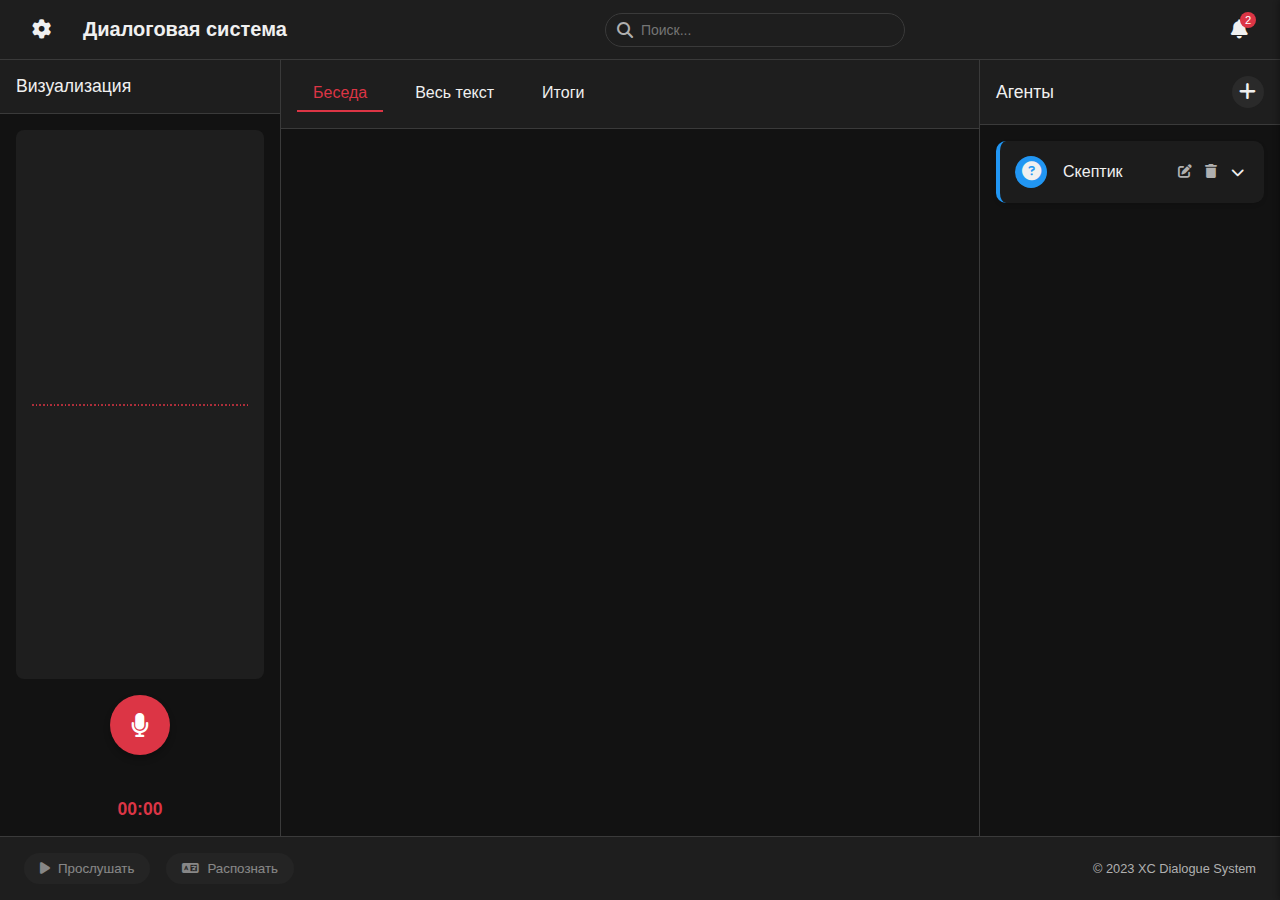
<file: index.html>
<!DOCTYPE html>
<html lang="ru">
<head>
    <meta charset="UTF-8">
    <meta name="viewport" content="width=device-width, initial-scale=1.0">
    <title>Speech Recording System</title>
    <link rel="stylesheet" href="https://cdnjs.cloudflare.com/ajax/libs/font-awesome/6.4.0/css/all.min.css">
    <link rel="stylesheet" href="styles.css">
</head>
<body>
    <div class="container">
        <!-- Top Navigation Bar -->
        <header class="header">
            <div class="nav-left">
                <button id="settings-toggle" class="icon-button">
                    <i class="fas fa-cog"></i>
                </button>
                <h1>Диалоговая система</h1>
            </div>
            <div class="nav-center">
                <div class="search-container">
                    <i class="fas fa-search search-icon"></i>
                    <input type="text" placeholder="Поиск..." class="search-input">
                </div>
            </div>
            <div class="nav-right">
                <button class="icon-button notification">
                    <i class="fas fa-bell"></i>
                    <span class="notification-badge">2</span>
                </button>
            </div>
        </header>
        
        <!-- Main Content Area -->
        <main class="content">
            <!-- Left Panel - Visualization -->
            <div class="visualization-panel">
                <div class="panel-header">
                    <h2>Визуализация</h2>
                </div>
                <div class="waveform-container">
                    <div class="waveform-visualization"></div>
                </div>
                <div class="record-button-container">
                    <button id="recordButton"><i class="fas fa-microphone"></i></button>
                    <div id="recordingStatus"></div>
                    <div id="recordingTimer">00:00</div>
                </div>
            </div>
            
            <!-- Center Panel - Conversation Timeline -->
            <section class="conversation-panel">
                <div class="panel-header">
                    <div class="tabs-container">
                        <div class="tab active" data-tab="conversation">Беседа</div>
                        <div class="tab" data-tab="text">Весь текст</div>
                        <div class="tab" data-tab="summary">Итоги</div>
                    </div>
                </div>
                
                <!-- Conversation Timeline Tab -->
                <div id="conversation-tab" class="timeline-container">
                    <div id="conversationTimeline" class="conversation-timeline">
                        <!-- Timeline items will be added here dynamically -->
                    </div>
                </div>
                
                <!-- Full Text Tab -->
                <div id="text-tab" class="timeline-container" style="display: none;">
                    <div id="conversationText" class="conversation-full-text">
                        <!-- Full text will be added here dynamically -->
                    </div>
                </div>
                
                <!-- Summary Tab -->
                <div id="summary-tab" class="timeline-container" style="display: none;">
                    <div class="summary-container">
                        <h3>Итоги разговора</h3>
                        <div id="summary-text" class="summary-content">
                            Здесь будет отображаться краткое резюме разговора после его завершения.
                        </div>
                    </div>
                </div>
            </section>
            
            <!-- Right Panel - Agent Responses -->
            <section class="agents-panel">
                <div class="panel-header">
                    <h2>Агенты</h2>
                    <button id="add-agent-btn" class="icon-button">
                        <i class="fas fa-plus"></i>
                    </button>
                </div>
                
                <div id="agent-cards" class="agent-cards">
                    <!-- Скептик будет единственным агентом по умолчанию -->
                    <div class="agent-card secondary" data-agent-id="agent-1" data-agent-type="скептик">
                        <div class="agent-header">
                            <div class="agent-icon">
                                <i class="fas fa-question-circle"></i>
                            </div>
                            <h3>Скептик</h3>
                            <div class="agent-actions">
                                <button class="agent-edit-btn icon-button" title="Изменить агента">
                                    <i class="fas fa-edit"></i>
                                </button>
                                <button class="agent-delete-btn icon-button" title="Удалить агента">
                                    <i class="fas fa-trash"></i>
                                </button>
                                <button class="expand-button" title="Развернуть">
                                    <i class="fas fa-chevron-down"></i>
                                </button>
                            </div>
                        </div>
                        <div class="agent-content">
                            Ждем вашего сообщения...
                        </div>
                    </div>
                </div>
            </section>
        </main>
        
        <!-- Footer with Playback Controls -->
        <footer class="footer">
            <div class="playback-controls">
                <button id="playButton" disabled>
                    <i class="fas fa-play"></i> Прослушать
                </button>
                <button id="recognizeButton" disabled>
                    <i class="fas fa-language"></i> Распознать
                </button>
            </div>
            <audio id="audioPlayer" controls style="display: none;"></audio>
            <div class="copyright">© 2023 XC Dialogue System</div>
        </footer>
    </div>
    
    <!-- Settings Panel (Hidden by default) -->
    <div id="settings-panel" class="settings-panel">
        <div class="settings-header">
            <h2>Настройки</h2>
            <button id="close-settings">
                <i class="fas fa-times"></i>
            </button>
        </div>
        
        <div class="settings-content">
            <div class="settings-section">
                <h3>Запись</h3>
                <div class="setting-item">
                    <label>Частота отправки (секунды)</label>
                    <div class="slider-container">
                        <input type="range" id="sendFrequency" class="slider" min="5" max="60" value="10">
                        <span id="frequencyValue">10</span>
                    </div>
                </div>
                <div class="setting-item">
                    <label>Автоматическая отправка</label>
                    <label class="switch">
                        <input type="checkbox" id="autoSendToggle" checked>
                        <span class="slider round"></span>
                    </label>
                </div>
            </div>
            <div class="settings-section">
                <h3>Внешний вид</h3>
                <div class="setting-item">
                    <label>Тема</label>
                    <label class="switch">
                        <input type="checkbox" id="themeToggle">
                        <span class="slider round"></span>
                        <span class="switch-label" id="themeLabel">Тёмная</span>
                    </label>
                </div>
            </div>
        </div>
    </div>
    
    <!-- Agent Modal for Adding/Editing -->
    <div id="agent-modal" class="modal">
        <div class="modal-content">
            <div class="modal-header">
                <h3 id="modal-title">Добавить агента</h3>
                <button id="close-modal" class="icon-button">
                    <i class="fas fa-times"></i>
                </button>
            </div>
            <div class="modal-body">
                <div class="form-group">
                    <label for="agent-type">Тип агента</label>
                    <select id="agent-type" class="form-control">
                        <option value="скептик">Скептик</option>
                        <option value="шутник">Шутник</option>
                        <option value="умник">Умник</option>
                        <option value="эмоциональный">Эмоциональный</option>
                        <option value="критик">Критик</option>
                        <option value="переводчик">Переводчик</option>
                        <option value="кастомный">Кастомный</option>
                    </select>
                </div>
                <div id="custom-prompt-container" class="form-group" style="display: none;">
                    <label for="custom-prompt">Кастомный промпт</label>
                    <textarea id="custom-prompt" class="form-control" rows="4" placeholder="Введите инструкции для агента..."></textarea>
                </div>
                <div class="form-group">
                    <label for="agent-icon">Иконка</label>
                    <select id="agent-icon" class="form-control">
                        <option value="fa-question-circle">Вопрос</option>
                        <option value="fa-laugh">Смех</option>
                        <option value="fa-brain">Мозг</option>
                        <option value="fa-heart">Сердце</option>
                        <option value="fa-bolt">Молния</option>
                        <option value="fa-comment">Комментарий</option>
                        <option value="fa-language">Язык</option>
                        <option value="fa-eye">Глаз</option>
                        <option value="fa-star">Звезда</option>
                    </select>
                </div>
            </div>
            <div class="modal-footer">
                <button id="save-agent" class="btn btn-primary">Сохранить</button>
            </div>
        </div>
    </div>
    
    <script src="visualizer.js"></script>
    <script src="script.js"></script>
</body>
</html>
</file>
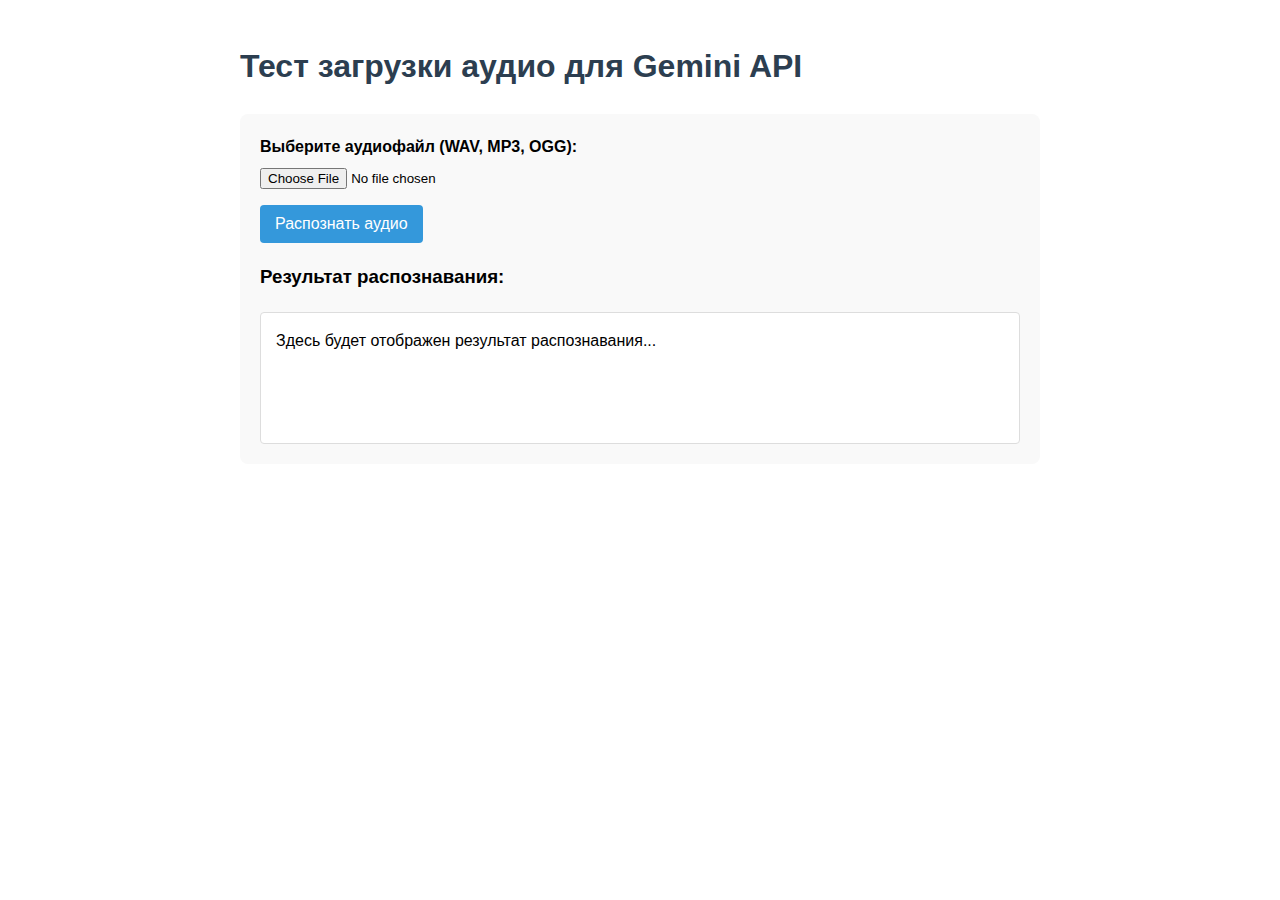
<file: test-audio-upload.html>
<!DOCTYPE html>
<html lang="ru">
<head>
    <meta charset="UTF-8">
    <meta name="viewport" content="width=device-width, initial-scale=1.0">
    <title>Тест загрузки аудио для Gemini API</title>
    <style>
        body {
            font-family: 'Segoe UI', Tahoma, Geneva, Verdana, sans-serif;
            max-width: 800px;
            margin: 0 auto;
            padding: 20px;
            line-height: 1.6;
        }
        h1 {
            color: #2c3e50;
        }
        .container {
            background-color: #f9f9f9;
            border-radius: 8px;
            padding: 20px;
            margin-top: 20px;
        }
        .form-group {
            margin-bottom: 15px;
        }
        label {
            display: block;
            margin-bottom: 5px;
            font-weight: bold;
        }
        button {
            background-color: #3498db;
            color: white;
            border: none;
            padding: 10px 15px;
            border-radius: 4px;
            cursor: pointer;
            font-size: 16px;
        }
        button:hover {
            background-color: #2980b9;
        }
        #result {
            margin-top: 20px;
            padding: 15px;
            border: 1px solid #ddd;
            border-radius: 4px;
            background-color: #fff;
            min-height: 100px;
            white-space: pre-wrap;
        }
        .status {
            margin-top: 10px;
            font-style: italic;
            color: #7f8c8d;
        }
    </style>
</head>
<body>
    <h1>Тест загрузки аудио для Gemini API</h1>
    
    <div class="container">
        <div class="form-group">
            <label for="audioFile">Выберите аудиофайл (WAV, MP3, OGG):</label>
            <input type="file" id="audioFile" accept="audio/*">
        </div>
        
        <button id="transcribeButton">Распознать аудио</button>
        
        <div class="status" id="status"></div>
        
        <h3>Результат распознавания:</h3>
        <div id="result">Здесь будет отображен результат распознавания...</div>
    </div>
    
    <script>
        // Gemini API Key
        const GEMINI_API_KEY = 'AIzaSyB8oKZIbyeH7Ttv2kmTn8cEhFiUYKolv3g';
        const GEMINI_API_URL = 'https://generativelanguage.googleapis.com/v1beta/models';
        const GEMINI_MODEL = 'gemini-1.5-flash'; // Using Gemini 1.5 Flash for faster responses
        
        // DOM Elements
        const audioFileInput = document.getElementById('audioFile');
        const transcribeButton = document.getElementById('transcribeButton');
        const statusElement = document.getElementById('status');
        const resultElement = document.getElementById('result');
        
        // Event Listeners
        transcribeButton.addEventListener('click', handleTranscription);
        
        // Convert file to base64
        function fileToBase64(file) {
            return new Promise((resolve, reject) => {
                const reader = new FileReader();
                reader.onloadend = () => {
                    // Get the base64 string by removing the Data URL prefix
                    const base64String = reader.result.split(',')[1];
                    resolve(base64String);
                };
                reader.onerror = reject;
                reader.readAsDataURL(file);
            });
        }
        
        // Handle transcription
        async function handleTranscription() {
            try {
                // Check if a file is selected
                const file = audioFileInput.files[0];
                if (!file) {
                    alert('Пожалуйста, выберите аудиофайл');
                    return;
                }
                
                // Update status
                statusElement.textContent = 'Загрузка и обработка аудио...';
                
                // Convert file to base64
                const audioBase64 = await fileToBase64(file);
                
                // Prepare the request payload
                const payload = {
                    contents: [
                        {
                            parts: [
                                {
                                    text: "Пожалуйста, расшифруй следующую аудиозапись на русском языке. Дай только текст без дополнительных комментариев."
                                },
                                {
                                    inline_data: {
                                        mime_type: file.type,
                                        data: audioBase64
                                    }
                                }
                            ]
                        }
                    ],
                    generation_config: {
                        temperature: 0.2,
                        top_p: 0.8,
                        top_k: 40
                    }
                };
                
                // Make the API request
                statusElement.textContent = 'Отправка запроса к Gemini API...';
                
                const response = await fetch(`${GEMINI_API_URL}/${GEMINI_MODEL}:generateContent?key=${GEMINI_API_KEY}`, {
                    method: 'POST',
                    headers: {
                        'Content-Type': 'application/json'
                    },
                    body: JSON.stringify(payload)
                });
                
                // Check if the request was successful
                if (!response.ok) {
                    const errorData = await response.json();
                    throw new Error(`API error: ${errorData.error.message || response.statusText}`);
                }
                
                // Parse the response
                const data = await response.json();
                
                // Extract the transcription text
                const transcriptionResult = data.candidates[0].content.parts[0].text;
                
                // Display the result
                resultElement.textContent = transcriptionResult;
                statusElement.textContent = 'Распознавание завершено успешно!';
                
            } catch (error) {
                console.error('Error transcribing audio:', error);
                statusElement.textContent = 'Ошибка: ' + error.message;
                resultElement.textContent = 'Произошла ошибка при распознавании аудио. Пожалуйста, попробуйте еще раз.';
            }
        }
    </script>
</body>
</html>
</file>
<file: styles.css>
/* CSS Variables for Theme Colors */
:root {
    /* Dark Theme Colors (default) */
    --primary: #dc3545;
    --primary-dark: #c82333;
    --primary-light: #ff6b81;
    --primary-rgb: 220, 53, 69; /* RGB value for primary color */
    --background: #121212;
    --background-light: #1e1e1e;
    --background-lighter: #2a2a2a;
    --text: #f0f0f0;
    --text-secondary: #b0b0b0;
    --border: #3a3a3a;
    --card-bg: #1e1e1e;
    --shadow: rgba(0, 0, 0, 0.25);
    
    /* Message Colors */
    --primary-msg: #7e57c2; /* Purple for regular messages */
    --secondary-msg: #ef6c00; /* Orange for grouped items */
    --note-msg: #d32f2f; /* Red for important notes */
    
    /* Agent Card Colors */
    --primary-agent: #673ab7; /* Purple for joker */
    --secondary-agent: #2196f3; /* Blue for skeptic */
    --tertiary-agent: #00bcd4; /* Teal for smart */
    --quaternary-agent: #e91e63; /* Pink for emotional */
    --quinary-agent: #ff5722; /* Deep orange for critic */
    --senary-agent: #4caf50; /* Green for translator */
    --custom-agent: #9c27b0; /* Violet for custom */
    
    /* Misc Colors */
    --success: #4caf50;
    --warning: #ff9800;
    --info: #2196f3;
}

/* Light Theme Colors */
[data-theme="light"] {
    --primary: #dc3545;
    --primary-dark: #c82333;
    --primary-light: #ff6b81;
    --background: #f5f5f5;
    --background-light: #ffffff;
    --background-lighter: #f0f0f0;
    --text: #333333;
    --text-secondary: #666666;
    --border: #dddddd;
    --card-bg: #ffffff;
    --shadow: rgba(0, 0, 0, 0.1);
}

/* Theme Transition */
body {
    transition: background-color 0.3s ease, color 0.3s ease;
}

.switch-label {
    margin-left: 10px;
    font-size: 14px;
    color: var(--text-secondary);
}

/* Update existing switch styles */
.switch {
    position: relative;
    display: inline-flex;
    align-items: center;
    min-width: 50px;
    width: 50px;
    height: 24px;
}

.switch input {
    opacity: 0;
    width: 0;
    height: 0;
}

.switch .slider {
    position: absolute;
    cursor: pointer;
    top: 0;
    left: 0;
    right: 0;
    bottom: 0;
    background-color: var(--background-lighter);
    transition: .4s;
    border-radius: 24px;
    width: auto;
    height: auto;
}

.switch .slider:before {
    position: absolute;
    content: "";
    height: 16px;
    width: 16px;
    left: 4px;
    bottom: 4px;
    background-color: white;
    transition: .4s;
    border-radius: 50%;
}

.switch input:checked + .slider {
    background-color: var(--primary);
}

.switch input:checked + .slider:before {
    transform: translateX(26px);
}

.switch input:checked + .slider + .switch-label {
    color: var(--primary);
}

.switch .slider.round {
    border-radius: 24px;
}

.switch .slider.round:before {
    border-radius: 50%;
}

/* Base Styles */
* {
    margin: 0;
    padding: 0;
    box-sizing: border-box;
}

body {
    font-family: 'Segoe UI', Tahoma, Geneva, Verdana, sans-serif;
    background-color: var(--background);
    color: var(--text);
    height: 100vh;
    overflow: hidden;
}

/* Layout Structure */
.container {
    display: grid;
    height: 100vh;
    grid-template-rows: auto 1fr auto;
    grid-template-areas:
        "header header header"
        "content content content"
        "footer footer footer";
}

/* Header Styles */
.header {
    grid-area: header;
    display: flex;
    justify-content: space-between;
    align-items: center;
    padding: 0.75rem 1.5rem;
    background-color: var(--background-light);
    border-bottom: 1px solid var(--border);
    height: 60px;
}

.nav-left, .nav-right {
    display: flex;
    align-items: center;
    gap: 1rem;
}

.nav-left h1 {
    font-size: 1.25rem;
    margin-left: 0.5rem;
}

.search-container {
    position: relative;
    display: flex;
    align-items: center;
}

.search-input {
    width: 300px;
    padding: 8px 35px;
    border: 1px solid var(--border);
    border-radius: 20px;
    background-color: var(--background-light);
    color: var(--text);
    font-size: 14px;
    transition: all 0.3s ease;
}

.search-input:focus {
    outline: none;
    border-color: var(--primary);
    box-shadow: 0 0 0 2px rgba(220, 53, 69, 0.2);
}

.search-icon {
    position: absolute;
    left: 12px;
    color: var(--text-secondary);
    pointer-events: none;
}

.icon-button {
    background: none;
    border: none;
    color: var(--text);
    cursor: pointer;
    font-size: 1.2rem;
    padding: 0.5rem;
    border-radius: 50%;
    display: flex;
    align-items: center;
    justify-content: center;
    transition: background-color 0.3s;
}

.icon-button:hover {
    background-color: var(--background-lighter);
}

.notification {
    position: relative;
}

.notification-badge {
    position: absolute;
    top: 0;
    right: 0;
    background-color: var(--primary);
    color: white;
    font-size: 0.7rem;
    width: 16px;
    height: 16px;
    display: flex;
    align-items: center;
    justify-content: center;
    border-radius: 50%;
}

/* Main Content Area */
.content {
    grid-area: content;
    display: grid;
    grid-template-columns: 280px 1fr 300px;
    grid-template-areas: "viz conv agents";
    gap: 1px;
    background-color: var(--border);
    height: 100%;
    overflow: hidden;
}

/* Visualization Panel */
.visualization-panel {
    grid-area: viz;
    background-color: var(--background);
    display: flex;
    flex-direction: column;
    overflow: hidden;
}

.panel-header {
    padding: 1rem;
    border-bottom: 1px solid var(--border);
    background-color: var(--background-light);
}

.panel-header h2 {
    font-size: 1.1rem;
    font-weight: 500;
}

.waveform-container {
    flex-grow: 1;
    display: flex;
    align-items: center;
    justify-content: center;
    padding: 1rem;
    background-color: var(--background-light);
    margin: 1rem;
    border-radius: 8px;
    overflow: hidden;
    height: 200px;
}

.waveform-visualization {
    display: flex;
    align-items: center;
    justify-content: space-around;
    height: 150px;
    width: 100%;
    gap: 2px;
}

.waveform-line {
    width: 3px;
    background-color: var(--primary);
    border-radius: 2px;
    transition: height 0.1s ease;
}

#visualizer-container {
    width: 100%;
    height: 200px;
    position: relative;
    background-color: var(--background-light);
    margin-bottom: 1rem;
    overflow: hidden;
    border-radius: 8px;
    margin: 0 1rem 1rem 1rem;
}

#visualizer {
    width: 100%;
    height: 100%;
}

.record-button-container {
    display: flex;
    flex-direction: column;
    align-items: center;
    padding-bottom: 1rem;
}

#recordButton {
    width: 60px;
    height: 60px;
    border-radius: 50%;
    background-color: var(--primary);
    color: white;
    border: none;
    display: flex;
    align-items: center;
    justify-content: center;
    font-size: 1.5rem;
    margin-bottom: 1rem;
    cursor: pointer;
    transition: all 0.3s ease;
    box-shadow: 0 4px 6px var(--shadow);
}

#recordButton:hover {
    background-color: var(--primary-dark);
    transform: scale(1.05);
}

/* Анимации для записи */
@keyframes recording-pulse {
    0% {
        box-shadow: 0 0 0 0 rgba(220, 53, 69, 0.7);
        transform: scale(1);
    }
    50% {
        box-shadow: 0 0 0 8px rgba(220, 53, 69, 0);
        transform: scale(1.05);
    }
    100% {
        box-shadow: 0 0 0 0 rgba(220, 53, 69, 0);
        transform: scale(1);
    }
}

#recordButton.recording {
    animation: recording-pulse 2s infinite;
    background-color: var(--primary-dark);
    transform-origin: center;
}

#recordingStatus {
    font-size: 0.9rem;
    color: var(--text-secondary);
    margin-bottom: 0.5rem;
    min-height: 20px;
    opacity: 0;
    transition: opacity 0.3s ease;
}

#recordingStatus.active {
    opacity: 1;
}

#recordingTimer {
    font-size: 1.1rem;
    font-weight: bold;
    color: var(--primary);
}

/* Conversation Panel */
.conversation-panel {
    grid-area: conv;
    background-color: var(--background);
    display: flex;
    flex-direction: column;
    overflow: hidden;
}

.tabs-container {
    display: flex;
    gap: 1rem;
}

.tab {
    padding: 0.5rem 1rem;
    cursor: pointer;
    border-bottom: 2px solid transparent;
    transition: all 0.3s ease;
    font-weight: 500;
}

.tab:hover {
    color: var(--primary-light);
}

.tab.active {
    border-bottom: 2px solid var(--primary);
    color: var(--primary);
}

.timeline-container {
    flex-grow: 1;
    overflow-y: auto;
    padding: 1rem;
}

.conversation-timeline {
    display: flex;
    flex-direction: column;
    gap: 1.5rem;
}

.timeline-item {
    display: flex;
    flex-direction: column;
    margin-bottom: 1.5rem;
}

.timestamp {
    font-size: 0.8rem;
    color: var(--text-secondary);
    margin-bottom: 0.5rem;
}

.message-block {
    padding: 1rem;
    border-radius: 8px;
    max-width: 90%;
    box-shadow: 0 2px 4px var(--shadow);
}

.message-block.primary {
    background-color: var(--primary-msg);
    align-self: flex-start;
}

.message-block.secondary {
    background-color: var(--secondary-msg);
    align-self: flex-start;
}

.message-block.note {
    background-color: var(--note-msg);
    align-self: flex-start;
    margin-top: 0.5rem;
}

.message-block p {
    margin: 0;
    line-height: 1.5;
}

.conversation-full-text {
    padding: 1rem;
    line-height: 1.6;
}

.conversation-entry {
    margin-bottom: 1.5rem;
    padding-bottom: 1.5rem;
    border-bottom: 1px solid var(--border);
}

.conversation-entry .timestamp {
    font-size: 0.8rem;
    color: var(--text-secondary);
    margin-bottom: 0.5rem;
}

.summary-container {
    padding: 1rem;
}

.summary-container h3 {
    margin-bottom: 1rem;
    font-size: 1.2rem;
    color: var(--primary);
}

.summary-content {
    line-height: 1.6;
    padding: 1rem;
    background-color: var(--background-light);
    border-radius: 8px;
}

/* Agents Panel */
.agents-panel {
    grid-area: agents;
    background-color: var(--background);
    overflow-y: auto;
}

.agent-cards {
    padding: 1rem;
    display: flex;
    flex-direction: column;
    gap: 1rem;
}

.agent-card {
    margin-bottom: 15px;
    border-radius: 10px;
    background: var(--card-bg);
    box-shadow: 0 2px 4px rgba(0, 0, 0, 0.1);
    overflow: hidden;
}

.agent-card:hover {
    transform: translateY(-3px);
}

.agent-card.primary {
    border-left: 4px solid var(--primary-agent);
}

.agent-card.secondary {
    border-left: 4px solid var(--secondary-agent);
}

.agent-card.tertiary {
    border-left: 4px solid var(--tertiary-agent);
}

.agent-card.quaternary {
    border-left: 4px solid var(--quaternary-agent);
}

.agent-card.quinary {
    border-left: 4px solid var(--quinary-agent);
}

.agent-card.senary {
    border-left: 4px solid var(--senary-agent);
}

.agent-card.custom {
    border-left: 4px solid var(--custom-agent);
}

.agent-header {
    display: flex;
    align-items: center;
    padding: 15px;
    background: rgba(0, 0, 0, 0.05);
}

.agent-icon {
    width: 32px;
    height: 32px;
    display: flex;
    align-items: center;
    justify-content: center;
    border-radius: 50%;
    margin-right: 1rem;
    font-size: 1.2rem;
}

.agent-card.primary .agent-icon {
    background-color: var(--primary-agent);
}

.agent-card.secondary .agent-icon {
    background-color: var(--secondary-agent);
}

.agent-card.tertiary .agent-icon {
    background-color: var(--tertiary-agent);
}

.agent-card.quaternary .agent-icon {
    background-color: var(--quaternary-agent);
}

.agent-card.quinary .agent-icon {
    background-color: var(--quinary-agent);
}

.agent-card.senary .agent-icon {
    background-color: var(--senary-agent);
}

.agent-card.custom .agent-icon {
    background-color: var(--custom-agent);
}

.agent-header h3 {
    flex-grow: 1;
    font-size: 1rem;
    font-weight: 500;
}

.expand-button {
    background: none;
    border: none;
    color: inherit;
    cursor: pointer;
    padding: 5px;
    margin-left: auto;
    transition: transform 0.3s ease;
}

.expand-button:hover {
    opacity: 0.8;
}

.expand-button i {
    transition: transform 0.3s ease;
}

.expand-button i.fa-chevron-up {
    transform: rotate(180deg);
}

.agent-content {
    overflow: hidden;
    max-height: 0;
    transition: max-height 0.3s ease-out;
    padding: 0 15px;
}

/* Footer */
.footer {
    grid-area: footer;
    display: flex;
    justify-content: space-between;
    align-items: center;
    padding: 1rem 1.5rem;
    background-color: var(--background-light);
    border-top: 1px solid var(--border);
}

.playback-controls {
    display: flex;
    gap: 1rem;
}

.playback-controls button {
    padding: 0.5rem 1rem;
    border-radius: 20px;
    border: none;
    background-color: var(--background-lighter);
    color: var(--text);
    cursor: pointer;
    display: flex;
    align-items: center;
    gap: 0.5rem;
    transition: all 0.3s ease;
}

.playback-controls button:hover:not(:disabled) {
    background-color: var(--primary);
}

.playback-controls button:disabled {
    opacity: 0.5;
    cursor: not-allowed;
}

.copyright {
    font-size: 0.8rem;
    color: var(--text-secondary);
}

#audioPlayer {
    display: none;
}

/* Settings Panel */
.settings-panel {
    position: fixed;
    top: 0;
    right: -350px;
    width: 350px;
    height: 100vh;
    background-color: var(--background-light);
    box-shadow: -2px 0 5px var(--shadow);
    transition: right 0.3s ease;
    z-index: 1000;
    overflow-y: auto;
}

.settings-panel.active {
    right: 0;
}

.settings-header {
    display: flex;
    justify-content: space-between;
    align-items: center;
    padding: 1rem;
    border-bottom: 1px solid var(--border);
}

.settings-header h2 {
    font-size: 1.2rem;
    font-weight: 500;
}

#close-settings {
    background: none;
    border: none;
    color: var(--text);
    cursor: pointer;
    font-size: 1.2rem;
}

.settings-content {
    padding: 1rem;
}

.settings-section {
    margin-bottom: 2rem;
}

.settings-section h3 {
    margin-bottom: 1rem;
    padding-bottom: 0.5rem;
    border-bottom: 1px solid var(--border);
    font-size: 1rem;
    color: var(--primary);
}

.setting-item {
    margin-bottom: 1.5rem;
    display: flex;
    justify-content: space-between;
    align-items: center;
}

.slider-container {
    display: flex;
    align-items: center;
    gap: 1rem;
    width: 60%;
}

.slider {
    -webkit-appearance: none;
    width: 100%;
    height: 4px;
    border-radius: 5px;
    background: var(--background-lighter);
    outline: none;
}

.slider::-webkit-slider-thumb {
    -webkit-appearance: none;
    appearance: none;
    width: 16px;
    height: 16px;
    border-radius: 50%;
    background: var(--primary);
    cursor: pointer;
}

.slider::-moz-range-thumb {
    width: 16px;
    height: 16px;
    border-radius: 50%;
    background: var(--primary);
    cursor: pointer;
}

select {
    padding: 0.5rem;
    border-radius: 4px;
    background-color: var(--background-lighter);
    color: var(--text);
    border: 1px solid var(--border);
    width: 60%;
}

/* Responsive Styles */
@media (max-width: 1200px) {
    .content {
        grid-template-columns: 250px 1fr 280px;
    }
}

@media (max-width: 992px) {
    .content {
        grid-template-columns: 220px 1fr 250px;
    }
    
    .search-container {
        width: 200px;
    }
    
    .icon-button {
        font-size: 1rem;
    }
    
    .waveform-container, #visualizer-container {
        margin: 0.5rem;
    }
}

@media (max-width: 768px) {
    .content {
        grid-template-columns: 1fr;
        grid-template-rows: auto 1fr auto;
        grid-template-areas:
            "viz"
            "conv"
            "agents";
        overflow-y: auto;
    }
    
    .search-container {
        display: none;
    }
    
    .header {
        padding: 0.5rem 1rem;
    }
    
    .settings-panel {
        width: 300px;
    }
    
    .visualization-panel, .conversation-panel, .agents-panel {
        max-height: none;
        overflow: visible;
    }
    
    .visualization-panel {
        max-height: 450px;
    }
    
    #recordButton {
        width: 50px;
        height: 50px;
        font-size: 1.2rem;
    }
    
    .playback-controls button {
        padding: 0.4rem 0.8rem;
        font-size: 0.9rem;
    }
}

@media (max-width: 576px) {
    .header {
        flex-wrap: wrap;
        height: auto;
        padding: 0.4rem 0.8rem;
    }
    
    .nav-left h1 {
        font-size: 1rem;
    }
    
    .visualization-panel {
        max-height: 380px;
    }
    
    #visualizer-container {
        height: 150px;
    }
    
    .waveform-container {
        height: 80px;
    }
    
    .tabs-container {
        gap: 0.5rem;
    }
    
    .tab {
        padding: 0.4rem 0.6rem;
        font-size: 0.9rem;
    }
    
    .timeline-container {
        padding: 0.5rem;
    }
    
    .message-block {
        padding: 0.8rem;
        max-width: 95%;
    }
    
    .settings-panel {
        width: 100%;
        right: -100%;
    }
    
    .settings-panel.active {
        right: 0;
    }
    
    .agent-card {
        margin-bottom: 0.5rem;
    }
    
    .footer {
        padding: 0.5rem;
        flex-direction: column;
        gap: 0.5rem;
    }
    
    .copyright {
        font-size: 0.7rem;
    }
}

/* Улучшения для мобильной ориентации */
@media (max-height: 600px) and (orientation: landscape) {
    .container {
        grid-template-rows: auto 1fr auto;
    }
    
    .content {
        display: flex;
        flex-wrap: wrap;
        overflow-y: auto;
    }
    
    .visualization-panel {
        flex: 1 1 300px;
        max-height: none;
    }
    
    .conversation-panel {
        flex: 2 1 400px;
    }
    
    .agents-panel {
        flex: 1 1 100%;
    }
    
    .waveform-container {
        height: 80px;
    }
    
    #visualizer-container {
        height: 120px;
    }
}

/* Фиксы для iOS */
@supports (-webkit-touch-callout: none) {
    .content, .timeline-container, .settings-panel {
        -webkit-overflow-scrolling: touch;
    }
    
    input[type="range"]::-webkit-slider-thumb {
        -webkit-appearance: none;
        width: 22px;
        height: 22px;
    }
}

/* Search Highlighting */
mark {
    background-color: rgba(255, 193, 7, 0.4);
    padding: 0 2px;
    border-radius: 2px;
    color: inherit;
}

/* Стили для агентов */
.agent-actions {
    display: flex;
    align-items: center;
    gap: 0.25rem;
}

.agent-actions .icon-button {
    font-size: 0.85rem;
    padding: 0.3rem;
    color: var(--text-secondary);
}

.agent-actions .icon-button:hover {
    color: var(--text);
    background-color: rgba(255, 255, 255, 0.1);
}

.agent-edit-btn:hover {
    color: var(--info) !important;
}

.agent-delete-btn:hover {
    color: var(--primary) !important;
}

.panel-header {
    display: flex;
    justify-content: space-between;
    align-items: center;
    padding: 1rem;
    border-bottom: 1px solid var(--border);
    background-color: var(--background-light);
}

#add-agent-btn {
    background-color: var(--background-lighter);
    width: 32px;
    height: 32px;
}

#add-agent-btn:hover {
    background-color: var(--primary);
}

/* Модальное окно */
.modal {
    display: none;
    position: fixed;
    top: 0;
    left: 0;
    width: 100%;
    height: 100%;
    background-color: rgba(0, 0, 0, 0.6);
    z-index: 1001;
    align-items: center;
    justify-content: center;
}

.modal.active {
    display: flex;
}

.modal-content {
    background-color: var(--background-light);
    border-radius: 8px;
    box-shadow: 0 4px 12px var(--shadow);
    width: 90%;
    max-width: 500px;
    animation: modal-appear 0.3s ease-out;
    overflow: hidden;
}

.modal-header {
    display: flex;
    justify-content: space-between;
    align-items: center;
    padding: 1rem;
    background-color: var(--background-lighter);
    border-bottom: 1px solid var(--border);
}

.modal-body {
    padding: 1.5rem;
}

.modal-footer {
    padding: 1rem;
    text-align: right;
    border-top: 1px solid var(--border);
}

.form-group {
    margin-bottom: 1.25rem;
}

.form-group label {
    display: block;
    margin-bottom: 0.5rem;
    color: var(--text);
    font-weight: 500;
}

.form-control {
    width: 100%;
    padding: 0.75rem;
    border: 1px solid var(--border);
    border-radius: 4px;
    background-color: var(--background);
    color: var(--text);
    font-size: 0.95rem;
}

.form-control:focus {
    outline: none;
    border-color: var(--primary);
    box-shadow: 0 0 0 2px rgba(220, 53, 69, 0.2);
}

textarea.form-control {
    resize: vertical;
    min-height: 100px;
}

.btn {
    padding: 0.625rem 1.25rem;
    border: none;
    border-radius: 4px;
    font-size: 0.95rem;
    cursor: pointer;
    transition: all 0.2s ease;
}

.btn-primary {
    background-color: var(--primary);
    color: white;
}

.btn-primary:hover {
    background-color: var(--primary-dark);
}

@keyframes modal-appear {
    from {
        opacity: 0;
        transform: translateY(-20px);
    }
    to {
        opacity: 1;
        transform: translateY(0);
    }
}

/* Message Animation */
@keyframes fadeInUp {
    from {
        opacity: 0;
        transform: translateY(20px);
    }
    to {
        opacity: 1;
        transform: translateY(0);
    }
}

.message-fade-in {
    animation: fadeInUp 0.4s ease-out forwards;
}

.timeline-item, .conversation-entry {
    opacity: 0;
    transform: translateY(20px);
}

.timeline-item.message-fade-in, .conversation-entry.message-fade-in {
    opacity: 1;
    transform: translateY(0);
}

/* Agent response animation */
@keyframes pulse-subtle {
    0% {
        transform: scale(1);
    }
    50% {
        transform: scale(1.02);
    }
    100% {
        transform: scale(1);
    }
}

.agent-content {
    transition: all 0.3s ease-out;
}

/* Agent Content Animations */
.agent-content.processing {
    color: var(--text-secondary);
    font-style: italic;
}

.agent-content.response-update {
    animation: pulse-subtle 0.8s ease-out;
    background-color: rgba(255, 255, 255, 0.05);
    border-radius: 4px;
    transition: background-color 1s ease-out;
}

/* Loading animation for agent content */
@keyframes typing {
    0% { content: 'Обработка.'; }
    33% { content: 'Обработка..'; }
    66% { content: 'Обработка...'; }
    100% { content: 'Обработка.'; }
}

.agent-content.processing::after {
    content: '';
    animation: typing 1.5s infinite;
}

/* Improve agent card expand/collapse animation */
.agent-card .agent-content {
    overflow: hidden;
    max-height: 0;
    transition: max-height 0.4s cubic-bezier(0.22, 0.61, 0.36, 1);
    padding: 0 15px;
}

.agent-card .agent-content.expanded {
    max-height: 500px; /* Use a very large value to accommodate any content */
    padding: 15px 15px;
}

/* Индикатор статуса обработки транскрибирования */
.transcribing-status {
    position: fixed;
    bottom: 20px;
    left: 50%;
    transform: translateX(-50%);
    background-color: rgba(0, 0, 0, 0.7);
    color: white;
    padding: 10px 20px;
    border-radius: 20px;
    z-index: 1000;
    font-size: 14px;
    pointer-events: none;
}

/* Пульсация timeline при добавлении новых сообщений */
@keyframes timeline-update {
    0% {
        background-color: transparent;
    }
    50% {
        background-color: rgba(var(--primary-rgb), 0.1);
    }
    100% {
        background-color: transparent;
    }
}

.conversation-timeline.updating {
    animation: timeline-update 1s ease-out;
}

/* Toast notifications */
.notification-toast {
    position: fixed;
    top: 20px;
    right: 20px;
    background-color: var(--background-lighter);
    border-left: 4px solid var(--info);
    border-radius: 4px;
    box-shadow: 0 4px 12px rgba(0, 0, 0, 0.15);
    padding: 0;
    min-width: 260px;
    max-width: 100%;
    transform: translateX(120%);
    opacity: 0;
    transition: transform 0.3s ease, opacity 0.3s ease;
    z-index: 1050;
}

.notification-toast.show {
    transform: translateX(0);
    opacity: 1;
}

.notification-toast.error {
    border-left-color: var(--primary);
}

.notification-toast.success {
    border-left-color: var(--success);
}

.notification-toast.warning {
    border-left-color: var(--warning);
}

.notification-content {
    display: flex;
    align-items: center;
    padding: 12px 15px;
}

.notification-content i {
    margin-right: 10px;
    font-size: 18px;
}

.notification-content span {
    flex-grow: 1;
    font-size: 14px;
}

/* Для мобильных устройств */
@media (max-width: 576px) {
    .notification-toast {
        left: 20px;
        right: 20px;
        min-width: auto;
    }
}
</file>
